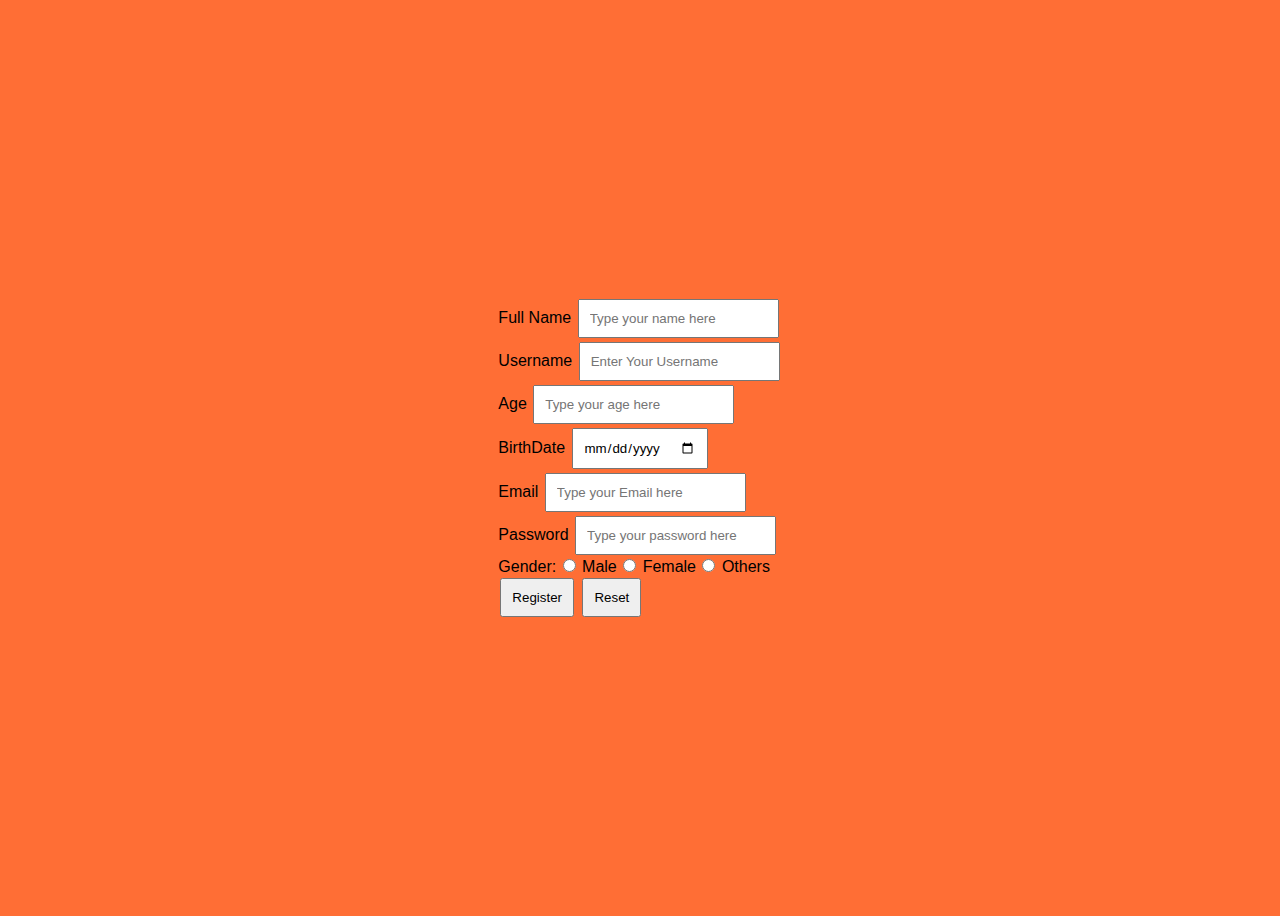
<file: index.html>
<!DOCTYPE html>
<html lang="en">
<head>
    <meta charset="UTF-8">
    <meta name="viewport" content="width=device-width, initial-scale=1.0">
    <title>Document</title>
    <link rel="stylesheet" href="style.css" type="text/css">
</head>
<body>
    <form action="login_index.html">
        <div>
            <label>Full Name</label>
            <input type="text" placeholder="Type your name here" required/>
        </div>
        <div>
            <label>Username</label>
            <input type="text" placeholder="Enter Your Username" required/>
        </div>
        <div>
            <label>Age</label>
            <input type="text" placeholder="Type your age here" maxlength="2" required/>
        </div>
        <div>
            <label>BirthDate</label>
            <input type="date" required/>
        </div>
        <div>
            <label>Email</label>
            <input type="email" placeholder="Type your Email here" required/>
        </div>
        <div>
            <label>Password</label>
            <input type="password" placeholder="Type your password here" maxlength="8" required/>
        </div>
        <div>
            <label>Gender:</label>
            <input type="radio" name="gender" required/> Male
            <input type="radio" name="gender" required/> Female
            <input type="radio" name="gender" required/> Others
        </div>
        <div>
            <input type="submit" value="Register">
            <input type="reset" value="Reset">
        </div>
    </form>
    
</body>
<body text="black">
</html>
</file>
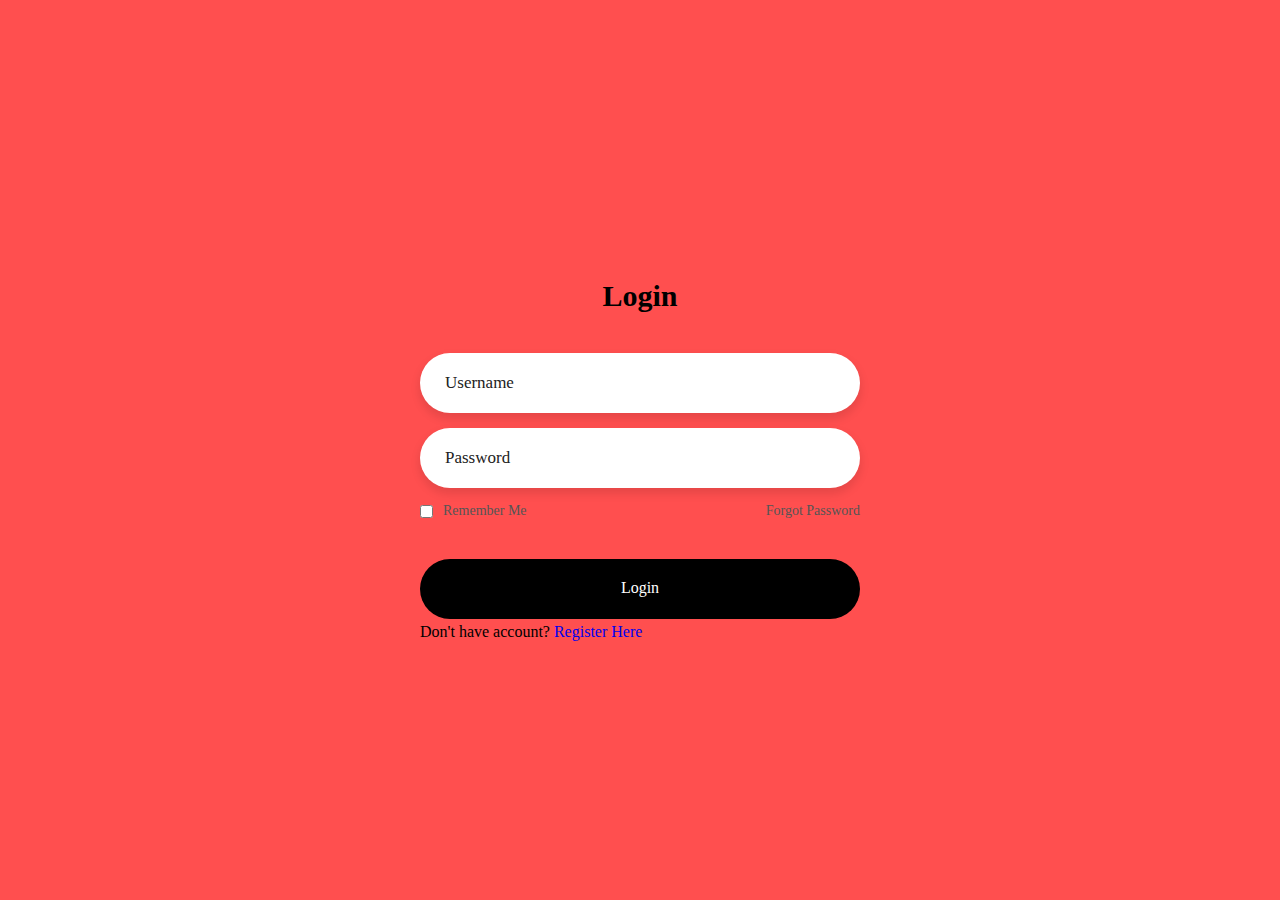
<file: login_index.html>
<!DOCTYPE html>
<html lang="en">
<head>
    <meta charset="UTF-8">
    <meta name="viewport" content="width=device-width, initial-scale=1.0">
    <title>login</title>
    <link rel="stylesheet" href="login_style.css" type="text/css">
</head>
<body>
    <div class="login-box">
        <div class="login-header">
            <header>Login</header>
        </div>
    <div class="input-box">
        <input type="text" class="input-field" placeholder="Username" autocomplete="off" required>
    </div>
    <div class="input-box">
        <input type="password" class="input-field" placeholder="Password" autocomplete="off" required>
    </div>
    <div class="forgot">
        <section>
            <input type="checkbox" id="check">
            <label for="check">Remember Me</label>
        </section>
        <section>
            <a href="toff.php">Forgot Password</a>
        </section>
    </div>
    <div class="input-submit">
        <a href="History-of-fortnite-kristoff-claraval.html"><button class="submit-btn" id="submit"></button></a>
        <label for="submit">Login</label>
    </div>
    <div class="sign-up-link">
        <p>Don't have account? <a href="index.html">Register Here</a>
    </div>
</body>
</html>
</file>
<file: style.css>
* {
    margin: 5;
    padding: 10;
    box-sizing: border-box;
    font-family: 'Trebuchet MS', 'Lucida Sans Unicode', 'Lucida Grande', 'Lucida Sans', Arial, sans-serif;
    
  }

  body {
    min-height: 100vh;
    display: flex;
    justify-content: center;
    align-items: center;
    background-color: rgb(255, 110, 53);
  }

Form input{
    margin: 2px;
    padding: 10px;
}
</file>
<file: login_style.css>
*
{
    margin: 0;
    padding: 0;
    box-sizing: border-box;
    font-family: Georgia, 'Times New Roman', Times, serif;
}

body{
    display: flex;
    justify-content: center;
    align-items: center;
    min-height: 100vh;
    background: #ff4f4f;

}
.login-box{
    display: flex;
    justify-content: center;
    flex-direction: column;
    width: 440px;
    height: 480px;
}
.login-header{
    text-align: center;
    margin: 20px 0 40px 0;
}
.login-header header{
    color: black;
    font-size: 30px;
    font-weight: 600;
}
.input-box .input-field{
    width: 100%;
    height: 60px;
    font-size: 17px;
    padding: 0 25px;
    margin-bottom: 15px;
    border-radius: 30px;
    border: none;
    box-shadow: 0px 5px 10px 1px rgba(0, 0, 0, 0.1);
    outline: none;
    transition: .3s;
}
::placeholder{
    font-weight: 500;
    color: #222;
}
.input-field:focus{
    width: 105%;
}
.forgot{
    display: flex;
    justify-content: space-between;
    margin-bottom: 40px;
}
section{
    display: flex;
    align-items: center;
    font-size: 14px;
    color: #555;
}
#check{
    margin-right: 10px;
}
a{
    text-decoration: none;
}
a:hover{
    text-decoration: underline;
}
section a{
    color: #555;
}
.input-submit{
    position: relative;
}
.submit-btn{
    width: 100%;
    height: 60px;
    background: #000000;
    border: none;
    border-radius: 30px;
    cursor: pointer;
    transition: .3s;
}
.input-submit label{
    position: absolute;
    top: 45%;
    left: 50%;
    color: #fff;
    transform: translate(-50%, -50%);
    -webkit-transform: translate(-50%, -50%);
    -ms-transform: translate(-50%, -50%);
}
</file>
